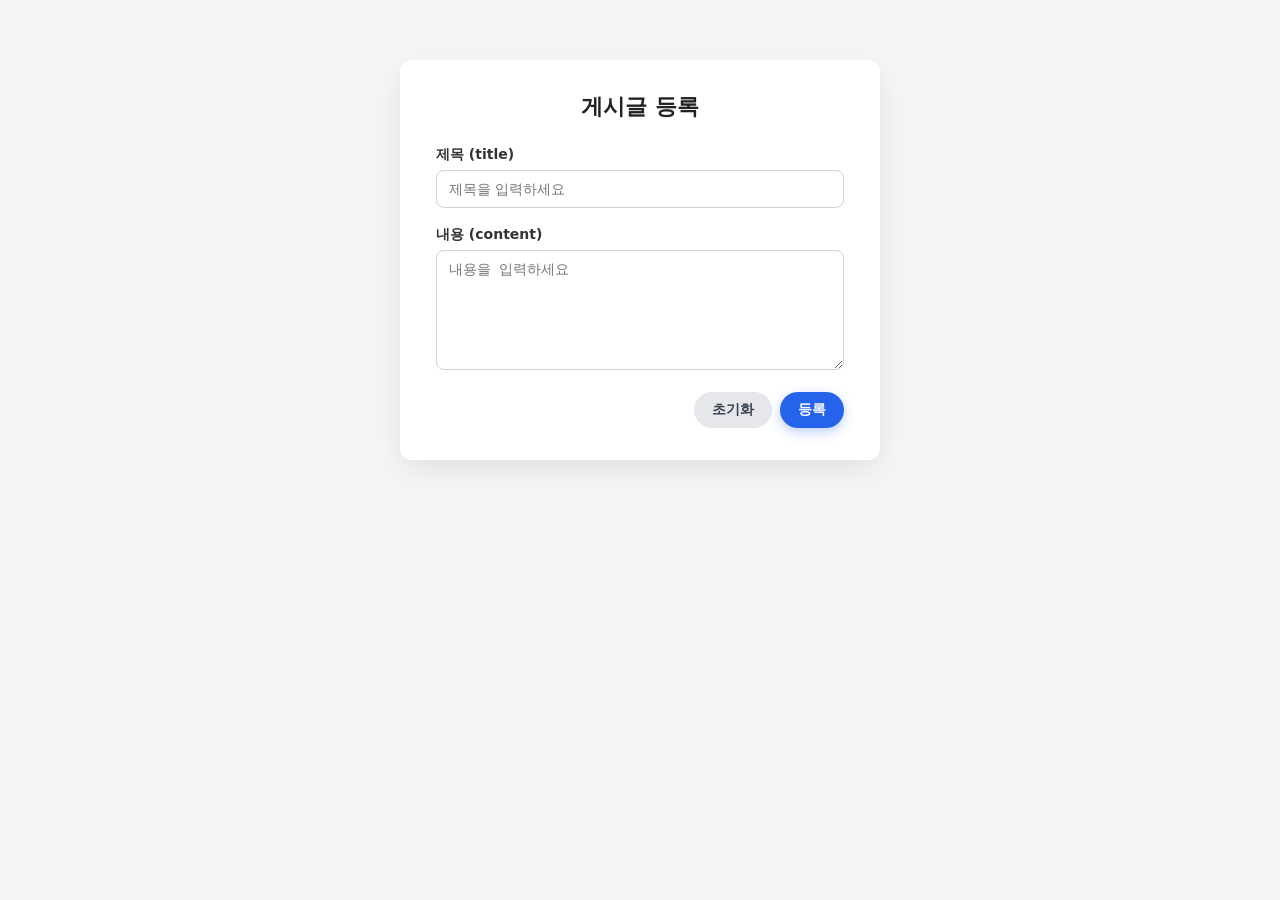
<file: boardPrompt/src/main/resources/static/post-create.html>
<!DOCTYPE html>
<html lang="ko">
<head>
  <meta charset="UTF-8" />
  <title>게시글 등록</title>
  <style>
    body {
      font-family: system-ui, -apple-system, BlinkMacSystemFont, "Segoe UI", sans-serif;
      background-color: #f5f5f7;
      margin: 0;
      padding: 0;
      display: flex;
      justify-content: center;
      align-items: flex-start;
      min-height: 100vh;
    }

    .container {
      margin-top: 60px;
      background: #ffffff;
      padding: 32px 36px;
      border-radius: 12px;
      box-shadow: 0 10px 30px rgba(0, 0, 0, 0.08);
      width: 480px;
      box-sizing: border-box;
    }

    h1 {
      margin: 0 0 24px;
      font-size: 22px;
      color: #222;
      text-align: center;
    }

    .form-group {
      margin-bottom: 18px;
    }

    label {
      display: block;
      font-size: 14px;
      font-weight: 600;
      color: #333;
      margin-bottom: 6px;
    }

    input[type="text"],
    textarea {
      width: 100%;
      box-sizing: border-box;
      padding: 10px 12px;
      border-radius: 8px;
      border: 1px solid #d0d0d7;
      font-size: 14px;
      outline: none;
      transition: border-color 0.2s, box-shadow 0.2s;
      resize: vertical;
      min-height: 120px;
    }

    input[type="text"] {
      min-height: auto;
    }

    input[type="text"]:focus,
    textarea:focus {
      border-color: #3b82f6;
      box-shadow: 0 0 0 3px rgba(59, 130, 246, 0.18);
    }

    .actions {
      margin-top: 8px;
      display: flex;
      justify-content: flex-end;
      gap: 8px;
      align-items: center;
    }

    button {
      border: none;
      border-radius: 999px;
      padding: 9px 18px;
      font-size: 14px;
      font-weight: 600;
      cursor: pointer;
      transition: background-color 0.2s, transform 0.05s, box-shadow 0.2s;
    }

    button:active {
      transform: translateY(1px);
      box-shadow: none;
    }

    #submitBtn {
      background-color: #2563eb;
      color: white;
      box-shadow: 0 4px 12px rgba(37, 99, 235, 0.3);
    }

    #submitBtn:disabled {
      background-color: #9ca3af;
      box-shadow: none;
      cursor: default;
    }

    #resetBtn {
      background-color: #e5e7eb;
      color: #374151;
    }

    .message {
      margin-top: 16px;
      font-size: 13px;
      padding: 10px 12px;
      border-radius: 8px;
      display: none;
      white-space: pre-line;
    }

    .message.success {
      background-color: #ecfdf3;
      color: #166534;
      border: 1px solid #bbf7d0;
    }

    .message.error {
      background-color: #fef2f2;
      color: #b91c1c;
      border: 1px solid #fecaca;
    }

    .field-error {
      font-size: 12px;
      color: #b91c1c;
      margin-top: 4px;
      display: none;
    }
  </style>
</head>
<body>
  <div class="container">
    <h1>게시글 등록</h1>

    <form id="postForm">
      <div class="form-group">
        <label for="title">제목 (title)</label>
        <input type="text" id="title" name="title" placeholder="제목을 입력하세요" />
        <div id="titleError" class="field-error">제목은 필수입니다.</div>
      </div>

      <div class="form-group">
        <label for="content">내용 (content)</label>
        <textarea id="content" name="content" placeholder="내용을 입력하세요"></textarea>
        <div id="contentError" class="field-error">내용은 필수입니다.</div>
      </div>

      <div class="actions">
        <button type="button" id="resetBtn">초기화</button>
        <button type="submit" id="submitBtn">등록</button>
      </div>
    </form>

    <div id="globalMessage" class="message"></div>
  </div>

  <script>
    const form = document.getElementById('postForm');
    const titleInput = document.getElementById('title');
    const contentInput = document.getElementById('content');
    const submitBtn = document.getElementById('submitBtn');
    const resetBtn = document.getElementById('resetBtn');
    const globalMessage = document.getElementById('globalMessage');
    const titleError = document.getElementById('titleError');
    const contentError = document.getElementById('contentError');

    function clearFieldErrors() {
      titleError.style.display = 'none';
      contentError.style.display = 'none';
      titleError.textContent = '제목은 필수입니다.';
      contentError.textContent = '내용은 필수입니다.';
    }

    function showGlobalMessage(type, text) {
      globalMessage.classList.remove('success', 'error');
      globalMessage.classList.add(type);
      globalMessage.textContent = text;
      globalMessage.style.display = 'block';
    }

    function clearGlobalMessage() {
      globalMessage.style.display = 'none';
      globalMessage.textContent = '';
      globalMessage.classList.remove('success', 'error');
    }

    async function createPost(title, content) {
      const response = await fetch('/api/posts', {
        method: 'POST',
        headers: {
          'Content-Type': 'application/json'
        },
        body: JSON.stringify({ title, content })
      });

      const contentType = response.headers.get('Content-Type') || '';
      let body = null;
      if (contentType.includes('application/json')) {
        body = await response.json().catch(() => null);
      } else {
        body = await response.text().catch(() => null);
      }

      if (!response.ok) {
        throw { status: response.status, body };
      }

      return body;
    }

    form.addEventListener('submit', async (event) => {
      event.preventDefault();
      clearFieldErrors();
      clearGlobalMessage();

      const title = titleInput.value.trim();
      const content = contentInput.value.trim();

      let hasError = false;
      if (!title) {
        titleError.style.display = 'block';
        hasError = true;
      }
      if (!content) {
        contentError.style.display = 'block';
        hasError = true;
      }
      if (hasError) {
        showGlobalMessage('error', '필수 항목을 입력해주세요.');
        return;
      }

      submitBtn.disabled = true;

      try {
        const result = await createPost(title, content);
        const idText = result && typeof result.id !== 'undefined'
          ? ` (id: ${result.id})`
          : '';

        showGlobalMessage('success', `게시글이 성공적으로 등록되었습니다.${idText}`);
        form.reset();
      } catch (err) {
        console.error('게시글 등록 실패:', err);

        let message = '게시글 등록에 실패했습니다. 잠시 후 다시 시도해주세요.';

        if (err && err.status === 400 && err.body) {
          // 서버 Validation 응답(ErrorResponse)을 반영
          if (typeof err.body === 'object' && Array.isArray(err.body.errors)) {
            err.body.errors.forEach(e => {
              if (e.field === 'title') {
                titleError.textContent = e.message || '제목은 필수입니다.';
                titleError.style.display = 'block';
              }
              if (e.field === 'content') {
                contentError.textContent = e.message || '내용은 필수입니다.';
                contentError.style.display = 'block';
              }
            });
            message = err.body.message || message;
          } else if (typeof err.body === 'string') {
            message = err.body;
          } else if (err.body && err.body.message) {
            message = err.body.message;
          }
        }

        showGlobalMessage('error', message);
      } finally {
        submitBtn.disabled = false;
      }
    });

    resetBtn.addEventListener('click', () => {
      form.reset();
      clearFieldErrors();
      clearGlobalMessage();
    });
  </script>
</body>
</html>
</file>
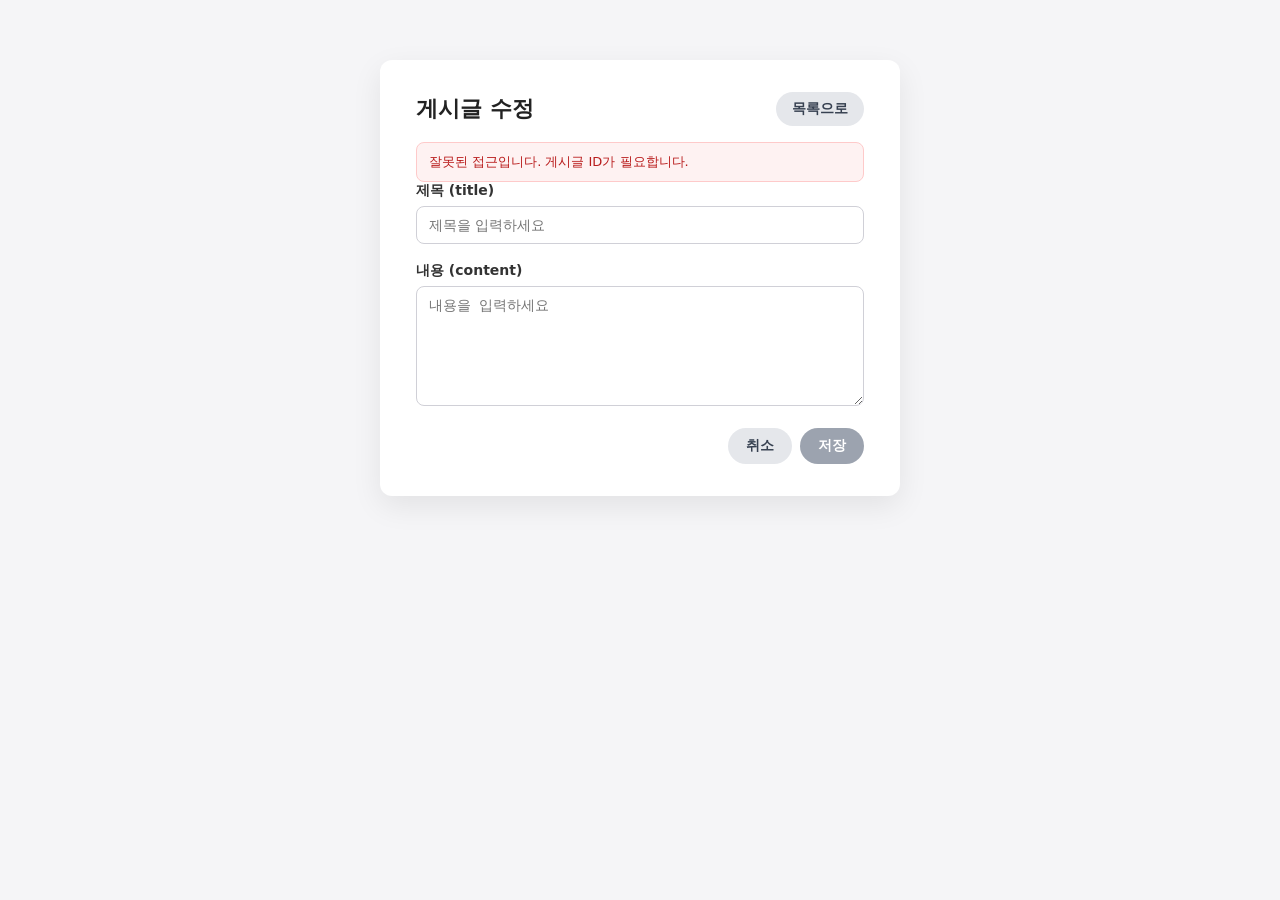
<file: boardPrompt/src/main/resources/static/post-edit.html>
<!DOCTYPE html>
<html lang="ko">
<head>
  <meta charset="UTF-8" />
  <title>게시글 수정</title>
  <style>
    body {
      font-family: system-ui, -apple-system, BlinkMacSystemFont, "Segoe UI", sans-serif;
      background-color: #f5f5f7;
      margin: 0;
      padding: 0;
      display: flex;
      justify-content: center;
      align-items: flex-start;
      min-height: 100vh;
    }

    .container {
      margin-top: 60px;
      background: #ffffff;
      padding: 32px 36px;
      border-radius: 12px;
      box-shadow: 0 10px 30px rgba(0, 0, 0, 0.08);
      width: 520px;
      box-sizing: border-box;
    }

    header {
      display: flex;
      justify-content: space-between;
      align-items: center;
      margin-bottom: 16px;
    }

    h1 {
      margin: 0;
      font-size: 22px;
      color: #222;
    }

    .actions-header {
      display: flex;
      gap: 8px;
    }

    a.button-link {
      border-radius: 999px;
      padding: 8px 16px;
      font-size: 14px;
      font-weight: 600;
      cursor: pointer;
      transition: background-color 0.2s, transform 0.05s, box-shadow 0.2s;
      text-decoration: none;
      display: inline-flex;
      align-items: center;
      justify-content: center;
      background-color: #e5e7eb;
      color: #374151;
    }

    a.button-link:active {
      transform: translateY(1px);
      box-shadow: none;
    }

    .form-group {
      margin-bottom: 18px;
    }

    label {
      display: block;
      font-size: 14px;
      font-weight: 600;
      color: #333;
      margin-bottom: 6px;
    }

    input[type="text"],
    textarea {
      width: 100%;
      box-sizing: border-box;
      padding: 10px 12px;
      border-radius: 8px;
      border: 1px solid #d0d0d7;
      font-size: 14px;
      outline: none;
      transition: border-color 0.2s, box-shadow 0.2s;
      resize: vertical;
      min-height: 120px;
    }

    input[type="text"] {
      min-height: auto;
    }

    input[type="text"]:focus,
    textarea:focus {
      border-color: #3b82f6;
      box-shadow: 0 0 0 3px rgba(59, 130, 246, 0.18);
    }

    .actions {
      margin-top: 8px;
      display: flex;
      justify-content: flex-end;
      gap: 8px;
      align-items: center;
    }

    button {
      border: none;
      border-radius: 999px;
      padding: 9px 18px;
      font-size: 14px;
      font-weight: 600;
      cursor: pointer;
      transition: background-color 0.2s, transform 0.05s, box-shadow 0.2s;
    }

    button:active {
      transform: translateY(1px);
      box-shadow: none;
    }

    #saveBtn {
      background-color: #2563eb;
      color: white;
      box-shadow: 0 4px 12px rgba(37, 99, 235, 0.3);
    }

    #saveBtn:disabled {
      background-color: #9ca3af;
      box-shadow: none;
      cursor: default;
    }

    #cancelBtn {
      background-color: #e5e7eb;
      color: #374151;
    }

    .message {
      margin-top: 16px;
      font-size: 13px;
      padding: 10px 12px;
      border-radius: 8px;
      display: none;
      white-space: pre-line;
    }

    .message.info {
      background-color: #eff6ff;
      color: #1d4ed8;
      border: 1px solid #bfdbfe;
    }

    .message.success {
      background-color: #ecfdf3;
      color: #166534;
      border: 1px solid #bbf7d0;
    }

    .message.error {
      background-color: #fef2f2;
      color: #b91c1c;
      border: 1px solid #fecaca;
    }

    .field-error {
      font-size: 12px;
      color: #b91c1c;
      margin-top: 4px;
      display: none;
    }
  </style>
</head>
<body>
<div class="container">
  <header>
    <h1>게시글 수정</h1>
    <div class="actions-header">
      <a href="/posts.html" class="button-link">목록으로</a>
    </div>
  </header>

  <div id="infoMessage" class="message info"></div>
  <div id="successMessage" class="message success"></div>
  <div id="errorMessage" class="message error"></div>

  <form id="editForm">
    <div class="form-group">
      <label for="title">제목 (title)</label>
      <input type="text" id="title" name="title" placeholder="제목을 입력하세요" />
      <div id="titleError" class="field-error">제목은 필수입니다.</div>
    </div>

    <div class="form-group">
      <label for="content">내용 (content)</label>
      <textarea id="content" name="content" placeholder="내용을 입력하세요"></textarea>
      <div id="contentError" class="field-error">내용은 필수입니다.</div>
    </div>

    <div class="actions">
      <button type="button" id="cancelBtn">취소</button>
      <button type="submit" id="saveBtn">저장</button>
    </div>
  </form>
</div>

<script>
  const infoMessage = document.getElementById('infoMessage');
  const successMessage = document.getElementById('successMessage');
  const errorMessage = document.getElementById('errorMessage');
  const editForm = document.getElementById('editForm');
  const titleInput = document.getElementById('title');
  const contentInput = document.getElementById('content');
  const titleError = document.getElementById('titleError');
  const contentError = document.getElementById('contentError');
  const saveBtn = document.getElementById('saveBtn');
  const cancelBtn = document.getElementById('cancelBtn');

  function showMessage(el, text) {
    el.textContent = text;
    el.style.display = 'block';
  }

  function hideMessage(el) {
    el.style.display = 'none';
    el.textContent = '';
  }

  function clearAllMessages() {
    hideMessage(infoMessage);
    hideMessage(successMessage);
    hideMessage(errorMessage);
  }

  function clearFieldErrors() {
    titleError.style.display = 'none';
    contentError.style.display = 'none';
    titleError.textContent = '제목은 필수입니다.';
    contentError.textContent = '내용은 필수입니다.';
  }

  function getPostIdFromQuery() {
    const params = new URLSearchParams(window.location.search);
    return params.get('id');
  }

  async function loadPost(id) {
    clearAllMessages();
    clearFieldErrors();

    if (!id) {
      showMessage(errorMessage, '잘못된 접근입니다. 게시글 ID가 필요합니다.');
      saveBtn.disabled = true;
      return;
    }

    showMessage(infoMessage, '게시글 정보를 불러오는 중입니다...');

    try {
      const response = await fetch('/api/posts/' + encodeURIComponent(id), {
        method: 'GET',
        headers: { 'Accept': 'application/json' }
      });

      if (!response.ok) {
        if (response.status === 404) {
          throw new Error('해당 ID의 게시글을 찾을 수 없습니다.');
        }
        throw new Error('게시글 정보를 불러오지 못했습니다. (status: ' + response.status + ')');
      }

      const data = await response.json();
      titleInput.value = data.title || '';
      contentInput.value = data.content || '';

      hideMessage(infoMessage);
    } catch (e) {
      console.error('게시글 로딩 실패:', e);
      hideMessage(infoMessage);
      showMessage(errorMessage, e.message || '게시글 정보를 불러오지 못했습니다. 잠시 후 다시 시도해주세요.');
      saveBtn.disabled = true;
    }
  }

  async function updatePost(id, title, content) {
    const response = await fetch('/api/posts/' + encodeURIComponent(id), {
      method: 'PUT',
      headers: {
        'Content-Type': 'application/json',
        'Accept': 'application/json'
      },
      body: JSON.stringify({ title, content })
    });

    const contentType = response.headers.get('Content-Type') || '';
    let body = null;
    if (contentType.includes('application/json')) {
      body = await response.json().catch(() => null);
    } else {
      body = await response.text().catch(() => null);
    }

    if (!response.ok) {
      throw { status: response.status, body };
    }

    return body;
  }

  editForm.addEventListener('submit', async (event) => {
    event.preventDefault();
    clearAllMessages();
    clearFieldErrors();

    const id = getPostIdFromQuery();
    if (!id) {
      showMessage(errorMessage, '잘못된 접근입니다. 게시글 ID가 필요합니다.');
      return;
    }

    const title = titleInput.value.trim();
    const content = contentInput.value.trim();

    let hasError = false;
    if (!title) {
      titleError.style.display = 'block';
      hasError = true;
    }
    if (!content) {
      contentError.style.display = 'block';
      hasError = true;
    }
    if (hasError) {
      showMessage(errorMessage, '필수 항목을 입력해주세요.');
      return;
    }

    saveBtn.disabled = true;
    showMessage(infoMessage, '게시글을 수정하는 중입니다...');

    try {
      const result = await updatePost(id, title, content);
      hideMessage(infoMessage);
      const idText = result && typeof result.id !== 'undefined'
        ? ' (id: ' + result.id + ')'
        : '';
      showMessage(successMessage, '게시글이 성공적으로 수정되었습니다.' + idText);
    } catch (err) {
      console.error('게시글 수정 실패:', err);
      hideMessage(infoMessage);

      let message = '게시글 수정에 실패했습니다. 잠시 후 다시 시도해주세요.';

      if (err && err.status === 404) {
        message = '해당 게시글을 찾을 수 없습니다.';
      } else if (err && err.status === 400 && err.body) {
        // 서버 Validation 응답(ErrorResponse)을 반영
        if (typeof err.body === 'object' && Array.isArray(err.body.errors)) {
          err.body.errors.forEach(e => {
            if (e.field === 'title') {
              titleError.textContent = e.message || '제목은 필수입니다.';
              titleError.style.display = 'block';
            }
            if (e.field === 'content') {
              contentError.textContent = e.message || '내용은 필수입니다.';
              contentError.style.display = 'block';
            }
          });
          message = err.body.message || message;
        } else if (typeof err.body === 'string') {
          message = err.body;
        } else if (err.body && err.body.message) {
          message = err.body.message;
        }
      }

      showMessage(errorMessage, message);
    } finally {
      saveBtn.disabled = false;
    }
  });

  cancelBtn.addEventListener('click', () => {
    const id = getPostIdFromQuery();
    if (id) {
      window.location.href = '/post-detail.html?id=' + encodeURIComponent(id);
    } else {
      window.location.href = '/posts.html';
    }
  });

  window.addEventListener('DOMContentLoaded', () => {
    const id = getPostIdFromQuery();
    loadPost(id);
  });
</script>
</body>
</html>
</file>
